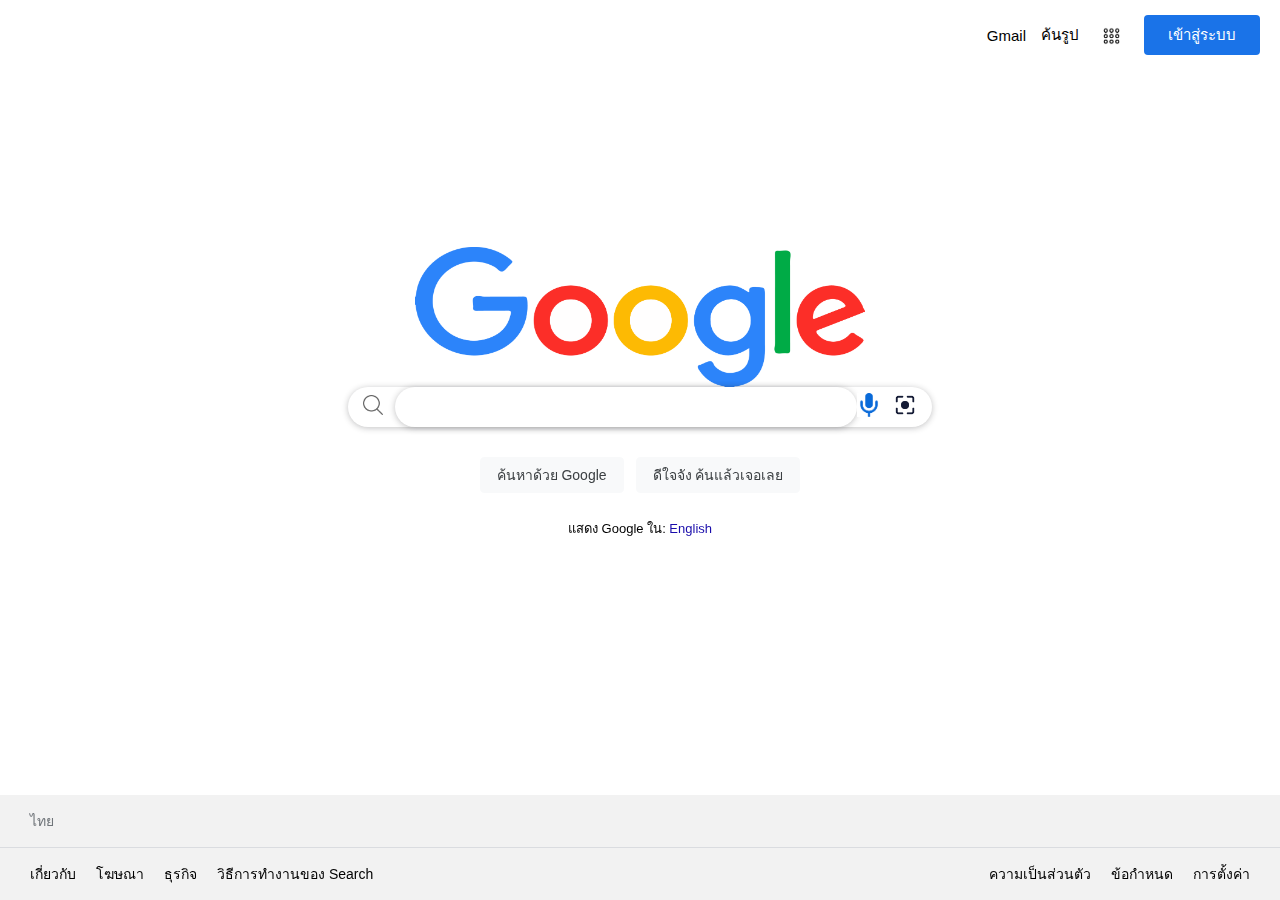
<file: Exercise1/index.html>
<!DOCTYPE html>
<html lang="en">
<head>
    <meta charset="UTF-8">
    <meta name="viewport" content="width=device-width, initial-scale=1.0">
    <title>Google</title>
    <link rel="stylesheet" href="style.css">
</head>
<body>
    <header>
        <a href="#">Gmail</a>
        <a href="#">ค้นรูป</a>
        <img src="AEGEAN_NUMBER_NINE_HUNDRED.png" class="icon1">
        <a href="#" class="btn-signin">เข้าสู่ระบบ</a>
    </header>

    <main>
        <img src="google-logo-icon.png" class="icon-google">
        <div class="search">
            <div class="search-input">
                <span><img src="search.png" class="icon-search"></span>
                <input type="text" class="search-input" autofocus>

                <div class="icons">
                    <span><img src="mic.png" class="icon-action"></span>
                    <span><img src="cam.jpg" class="icon-action"></span>
                </div>
            </div>
        </div>

        <div class="search-buttons">
            <button class="btn">ค้นหาด้วย Google</button>
            <button class="btn">ดีใจจัง ค้นแล้วเจอเลย</button>
        </div>

        <div class="under">
            แสดง Google ใน: <a href="#">English</a>
        </div>
    </main>

    <footer>
        <div class="footer-top">ไทย</div>
        <div class="footer-bottom">
            <div class="footer-links">
                <a href="#">เกี่ยวกับ</a>
                <a href="#">โฆษณา</a>
                <a href="#">ธุรกิจ</a>
                <a href="#">วิธีการทำงานของ Search</a>
            </div>
            <div class="footer-links">
                <a href="#">ความเป็นส่วนตัว</a>
                <a href="#">ข้อกำหนด</a>
                <a href="#">การตั้งค่า</a>
            </div>
        </div>
    </footer>
</body>
</html>
</file>
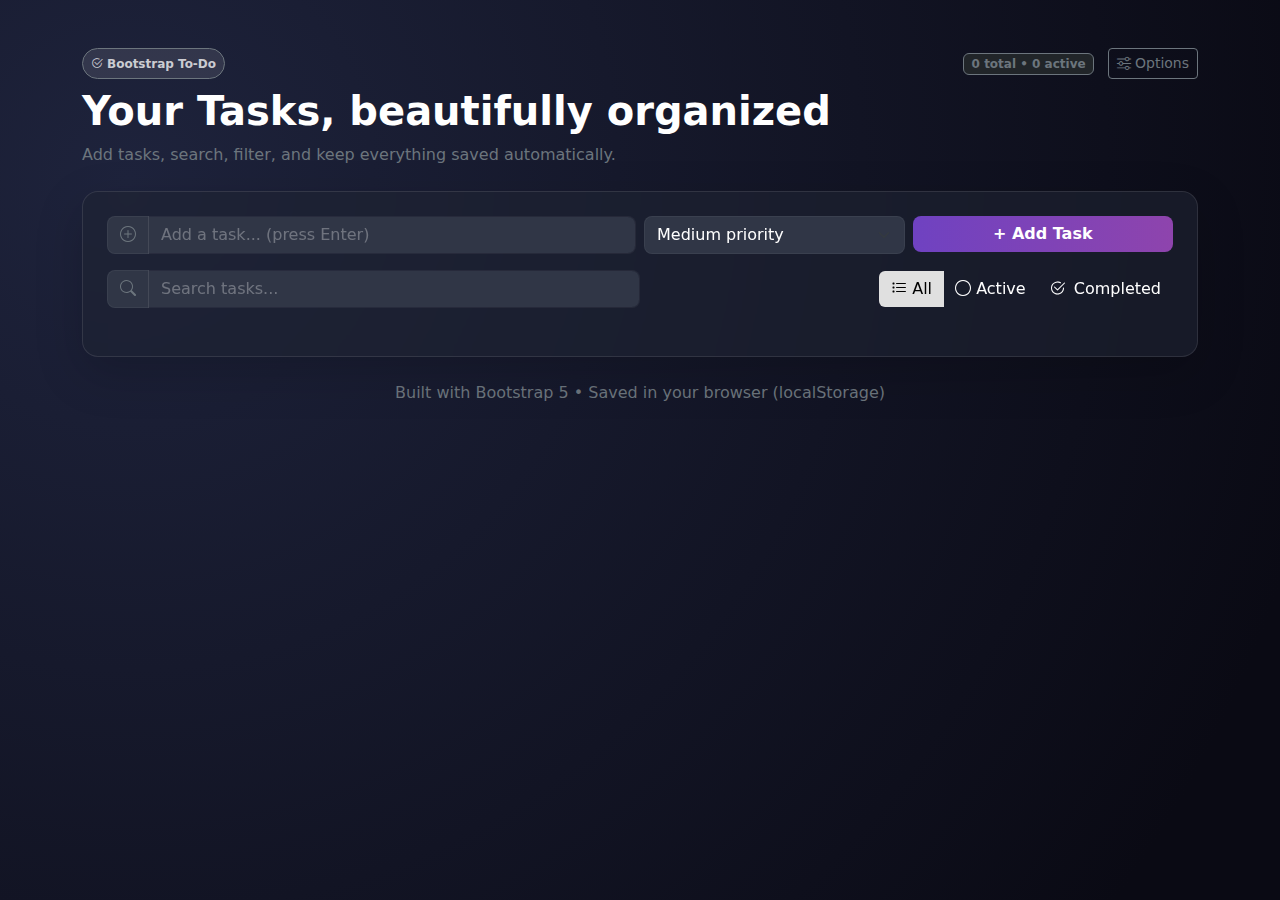
<file: Exercise2/index.html>
<!DOCTYPE html>
<html lang="en">
<head>
    <meta charset="UTF-8">
    <meta name="viewport" content="width=device-width, initial-scale=1.0">
    <title>Bootstrap To-Do</title>
    <link rel="stylesheet" href="https://cdn.jsdelivr.net/npm/bootstrap@5.3.8/dist/css/bootstrap.min.css">
    <script src="https://cdn.jsdelivr.net/npm/bootstrap@5.3.8/dist/js/bootstrap.bundle.min.js"></script>
    <link rel="stylesheet" href="https://cdn.jsdelivr.net/npm/bootstrap-icons@1.11.3/font/bootstrap-icons.min.css">
    <link rel="stylesheet" href="style.css">
</head>
<body>
    <div class="container py-5">
        <header class="mb-4 text-white">
            <div class="d-flex justify-content-between align-items-center mb-2">
                <span class="badge rounded-pill bg-white text-white bg-opacity-10 text-opacity-75 border border-secondary p-2"><i class="bi bi-check2-circle me-1"></i>Bootstrap To-Do</span>
                <div>
                    <span id="task-stats" class="badge bg-dark border border-secondary text-secondary me-2">0 total • 0 active</span>
                    <button class="btn btn-sm btn-outline-secondary"><i class="bi bi-sliders"></i> Options</button>
                </div>
            </div>
            <h1 class="fw-bold">Your Tasks, beautifully organized</h1>
            <p class="text-secondary">Add tasks, search, filter, and keep everything saved automatically.</p>
        </header>

        <div class="card todo-card shadow-lg">
            <div class="card-body p-4">

                <div class="row g-2 mb-3">
                    <div class="col-md-6">
                        <div class="input-group">
                            <span class="input-group-text border-0 text-secondary"><i class="bi bi-plus-circle"></i></span>
                            <input type="text" id="todo-input" class="form-control border-0 text-white" placeholder="Add a task... (press Enter)">
                        </div>
                    </div>
                    <div class="col-md-3">
                        <select id="priority-select" class="form-select border-0 text-white">
                            <option value="Medium" selected>Medium priority</option>
                            <option value="Low">Low priority</option>
                            <option value="High">High priority</option>
                        </select>
                    </div>
                    <div class="col-md-3">
                        <button class="btn btn-primary w-100 fw-bold gradient-btn" onclick="addTask()">+ Add Task</button>
                    </div>
                </div>

                <div class="d-flex justify-content-between align-items-center mb-4 gap-2">
                    <div class="input-group w-50">
                        <span class="input-group-text bg-transparent border-0 text-secondary"><i class="bi bi-search"></i></span>
                        <input type="text" id="search-input" class="form-control bg-transparent border-0 text-white" placeholder="Search tasks...">
                    </div>
                    <div class="btn-group" role="group">
                        <input type="radio" class="btn-check" name="btnradio" id="filter-all" autocomplete="off" checked onclick="filterTasks('all')">
                        <label class="btn btn-outline-secondary text-white border-0" for="filter-all"><i class="bi bi-list-task"></i> All</label>
                      
                        <input type="radio" class="btn-check" name="btnradio" id="filter-active" autocomplete="off" onclick="filterTasks('active')">
                        <label class="btn btn-outline-secondary text-white border-0" for="filter-active"><i class="bi bi-circle"></i> Active</label>
                      
                        <input type="radio" class="btn-check" name="btnradio" id="filter-completed" autocomplete="off" onclick="filterTasks('completed')">
                        <label class="btn btn-outline-secondary text-white border-0" for="filter-completed"><i class="bi bi-check2-circle me-1"></i> Completed</label>
                    </div>
                </div>
                <ul id="todo-list" class="list-group gap-2"></ul>
            </div>
        </div>
        <p class="text-center text-secondary mt-4 fs-7">Built with Bootstrap 5 • Saved in your browser (localStorage)</p>
    </div>
    <script src="./script.js"></script>
</body>
</html>
</file>
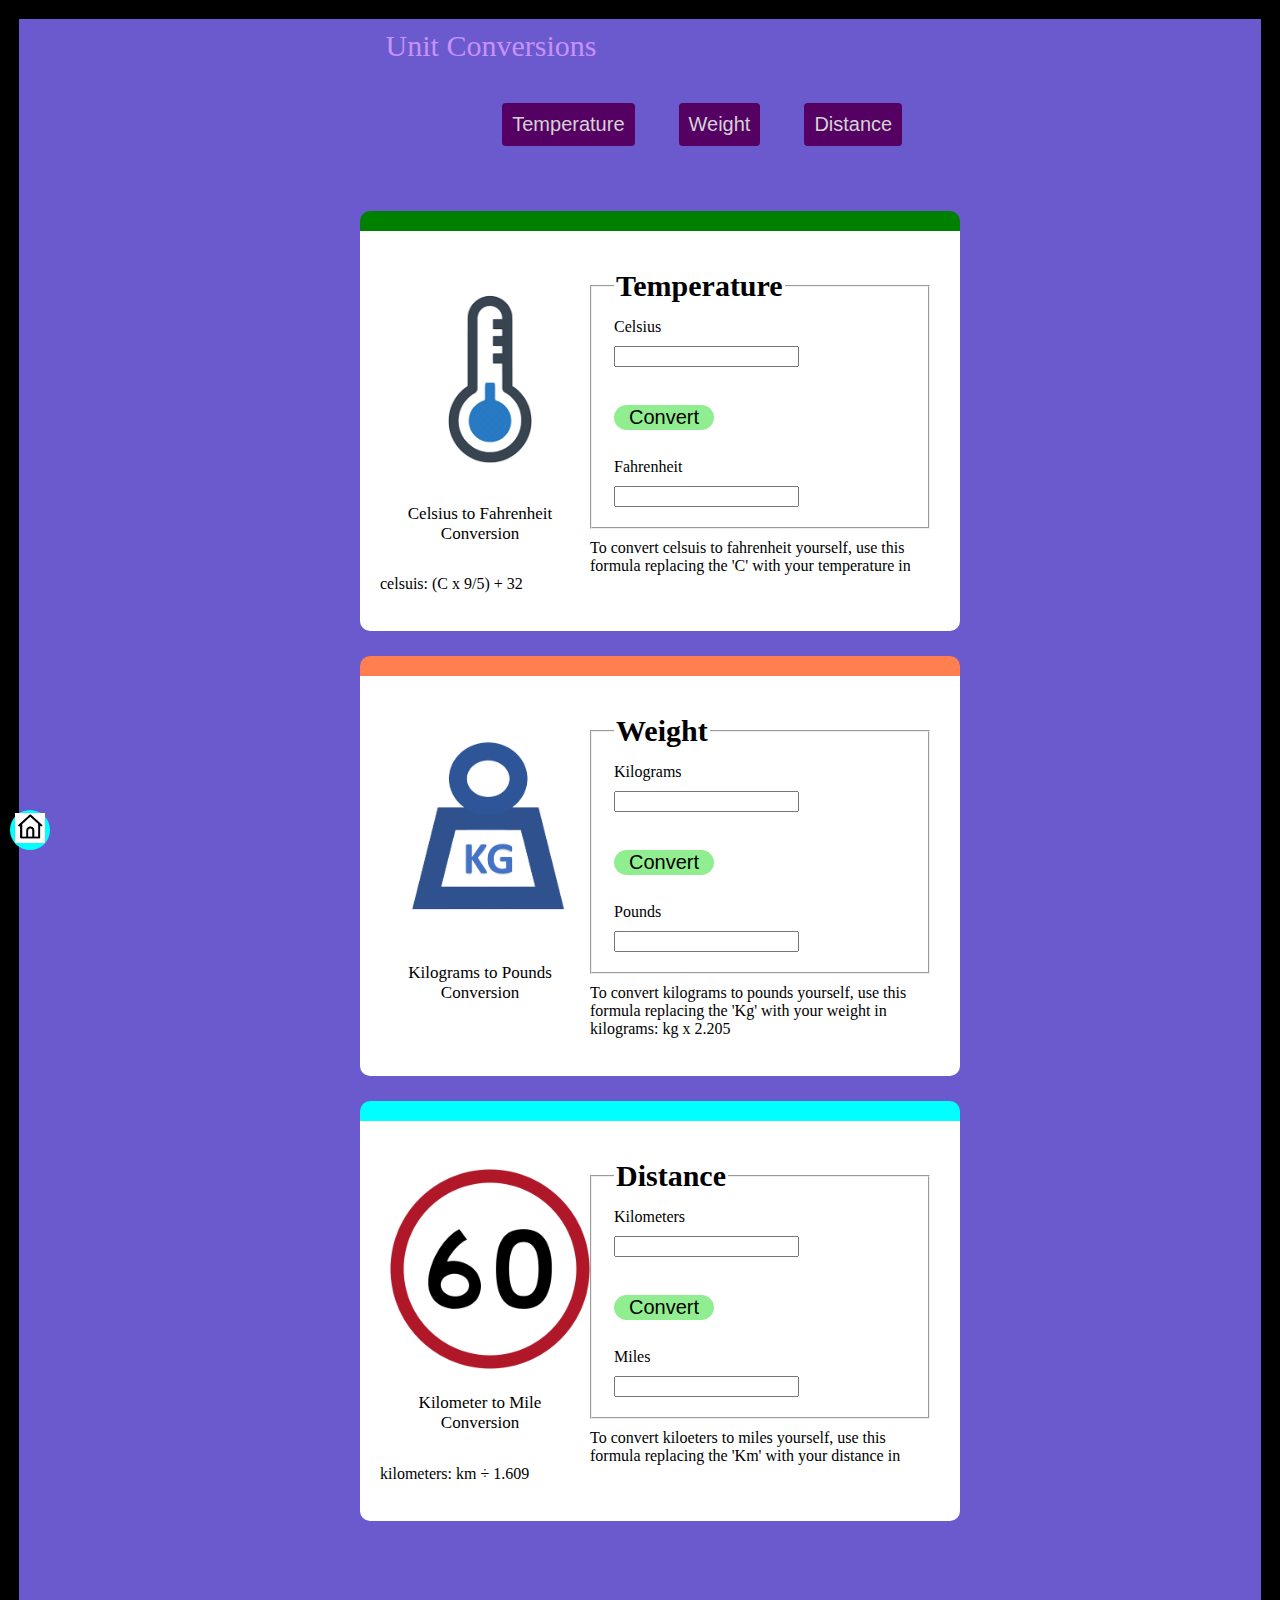
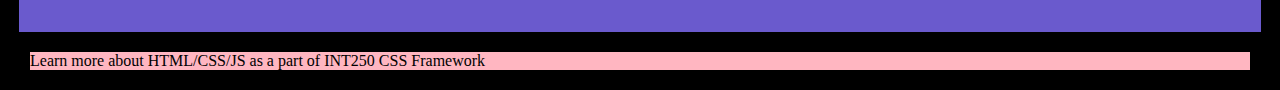
<file: Lab1/index.html>
<!DOCTYPE html>
<html lang="en">
<head>
    <meta charset="UTF-8">
    <meta name="viewport" content="width=device-width, initial-scale=1.0">
    <title>Unit Conversions</title>
    <link rel="stylesheet" href="style.css">
    <script src="script.js"></script>
</head>
<body>
    <section id="home">
        <header>Unit Conversions</header>
        <nav>
            <div class="topdiv">
                <a href="#temperature"><button class="topmenu">Temperature</button></a>
                <a href="#weight"><button class="topmenu">Weight</button></a>
                <a href="#distance"><button class="topmenu">Distance</button></a>
            </div>
        </nav>
        <div>
            <section id="temperature" class="b temperature">
                <div id="tmp">
                    <figure>
                        <img src="termo.png" width="200px">
                        <figcaption>Celsius to Fahrenheit Conversion</figcaption>
                    </figure>
                    <article>
                        <fieldset>
                            <legend>Temperature</legend>
                            <label for="celsius">Celsius</label><br>
                            <input type="number" id="celsius"><br><br>
                            <button onclick="temperature()">Convert</button><br><br>
                            <label for="fahrenheit">Fahrenheit</label><br>
                            <input type="number" id="fahrenheit">
                        </fieldset>
                    </article>
                    <aside>To convert celsuis to fahrenheit yourself, use this formula replacing the 'C' with your temperature in celsuis: (C x 9/5) + 32</aside>
                </div>
            </section>
            <section id="weight" class="b weight">
                <div id="wgt">
                    <figure>
                        <img src="weight.png" width="200px">
                        <figcaption>Kilograms to Pounds Conversion</figcaption>
                    </figure>
                    <article>
                        <fieldset>
                            <legend>Weight</legend>
                            <label for="kilo">Kilograms</label><br>
                            <input type="number" id="kilo"><br><br>
                            <button onclick="weight()">Convert</button><br><br>
                            <label for="pounds">Pounds</label><br>
                            <input type="number" id="pounds">
                        </fieldset>
                    </article>
                    <aside>To convert kilograms to pounds yourself, use this formula replacing the 'Kg' with your weight in kilograms: kg x 2.205</aside>
                </div>
            </section>
            <section id="distance" class="b distance">
                <div id="dst">
                    <figure>
                        <img src="speedo.png" width="200px">
                        <figcaption>Kilometer to Mile Conversion</figcaption>
                    </figure>
                    <article>
                        <fieldset>
                            <legend>Distance</legend>
                            <label for="km">Kilometers</label><br>
                            <input type="number" id="km"><br><br>
                            <button onclick="distance()">Convert</button><br><br>
                            <label for="miles">Miles</label><br>
                            <input type="number" id="miles">
                        </fieldset>
                    </article>
                    <aside>To convert kiloeters to miles yourself, use this formula replacing the 'Km' with your distance in kilometers: km  ÷ 1.609</aside>
                </div>
            </section>
        </div>
    </section>
    <div id="go-home" class="iconbutton">
        <a href="#home">
            <img src="home.png" width="30px" alt="Go Home">
        </a>
    </div>
    <footer>
        Learn more about HTML/CSS/JS as a part of INT250 CSS Framework
    </footer>
</body>
</html>
</file>
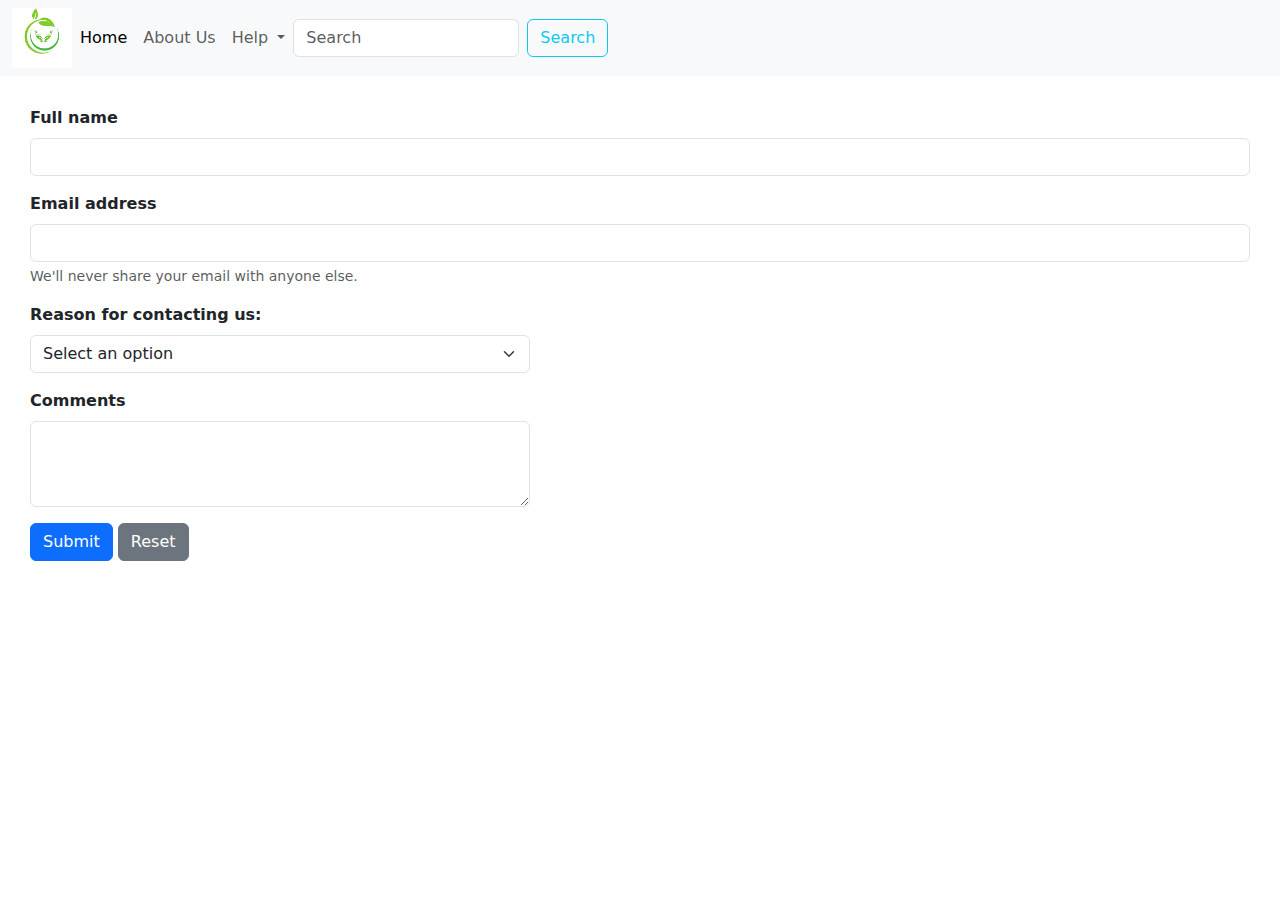
<file: Lab02/customer-form.html>
<!DOCTYPE html>
<html lang="en">
<head>
    <meta charset="UTF-8">
    <meta name="viewport" content="width=device-width, initial-scale=1.0">
    <title>Customer Form</title>
    <link rel="stylesheet" href="https://cdn.jsdelivr.net/npm/bootstrap@5.3.8/dist/css/bootstrap.min.css">
    <script src="https://cdn.jsdelivr.net/npm/bootstrap@5.3.8/dist/js/bootstrap.bundle.min.js"></script>
</head>
<body>
    <nav class="navbar navbar-expand-lg bg-body-tertiary">
        <div class="container-fluid">
            <img src="./pic/logo.png" width="60px">
            <button class="navbar-toggler" type="button" data-bs-toggle="collapse" data-bs-target="#navbarNav" aria-controls="navbarNav" aria-expanded="false" aria-label="Toggle navigation">
                <span class="navbar-toggler-icon"></span>
            </button>
            <div class="collapse navbar-collapse" id="navbarNav">
                <ul class="navbar-nav">
                    <li class="nav-item">
                        <a class="nav-link active" aria-current="page" href="#">Home</a>
                    </li>
                    <li class="nav-item">
                        <a class="nav-link" href="#">About Us</a>
                    </li>
                    <li class="nav-item dropdown">
                        <a class="nav-link dropdown-toggle" href="#" role="button" data-bs-toggle="dropdown" aria-expanded="false">
                            Help
                        </a>
                        <ul class="dropdown-menu">
                            <li><a class="dropdown-item" href="#">Technical documentation</a></li>
                            <li><a class="dropdown-item" href="#">Talk to us</a></li>
                        </ul>
                    </li>
                </ul>
                <form class="d-flex" role="search">
                    <input class="form-control me-2" type="search" placeholder="Search" aria-label="Search">
                    <button class="btn btn-outline-info" type="submit">Search</button>
                </form>
            </div>
        </div>
    </nav>

    <form style="margin: 30px;">
        <div class="mb-3">
            <label for="exampleInputFullName" class="form-label"><b>Full name</b></label>
            <input type="text" class="form-control" id="exampleInputFullName" width="500px">
        </div>
        <div class="mb-3">
            <label for="exampleInputEmail1" class="form-label"><b>Email address</b></label>
            <input type="email" class="form-control" id="exampleInputEmail1" aria-describedby="emailHelp" width="500px">
            <div id="emailHelp" class="form-text">We'll never share your email with anyone else.</div>
        </div>
        <div class="mb-3">
            <label for="reasonSelect" class="form-label"><b>Reason for contacting us:</b></label>
            <select class="form-select" id="reasonSelect" style="width: 500px;">
                <option selected>Select an option</option>
                <option value="Billing">Billing</option>
                <option value="Technical Support">Technical Support</option>
                <option value="Complaints and Feedback">Complaints and Feedback</option>
            </select>
        </div>

        <div class="mb-3">
            <label for="userComments" class="form-label"><b>Comments</b></label>
            <textarea class="form-control" id="userComments" rows="3" style="width: 500px;"></textarea>
        </div>
        <button type="submit" class="btn btn-primary">Submit</button>
        <button type="reset" class="btn btn-secondary">Reset</button>
    </form>
</body>
</html>
</file>
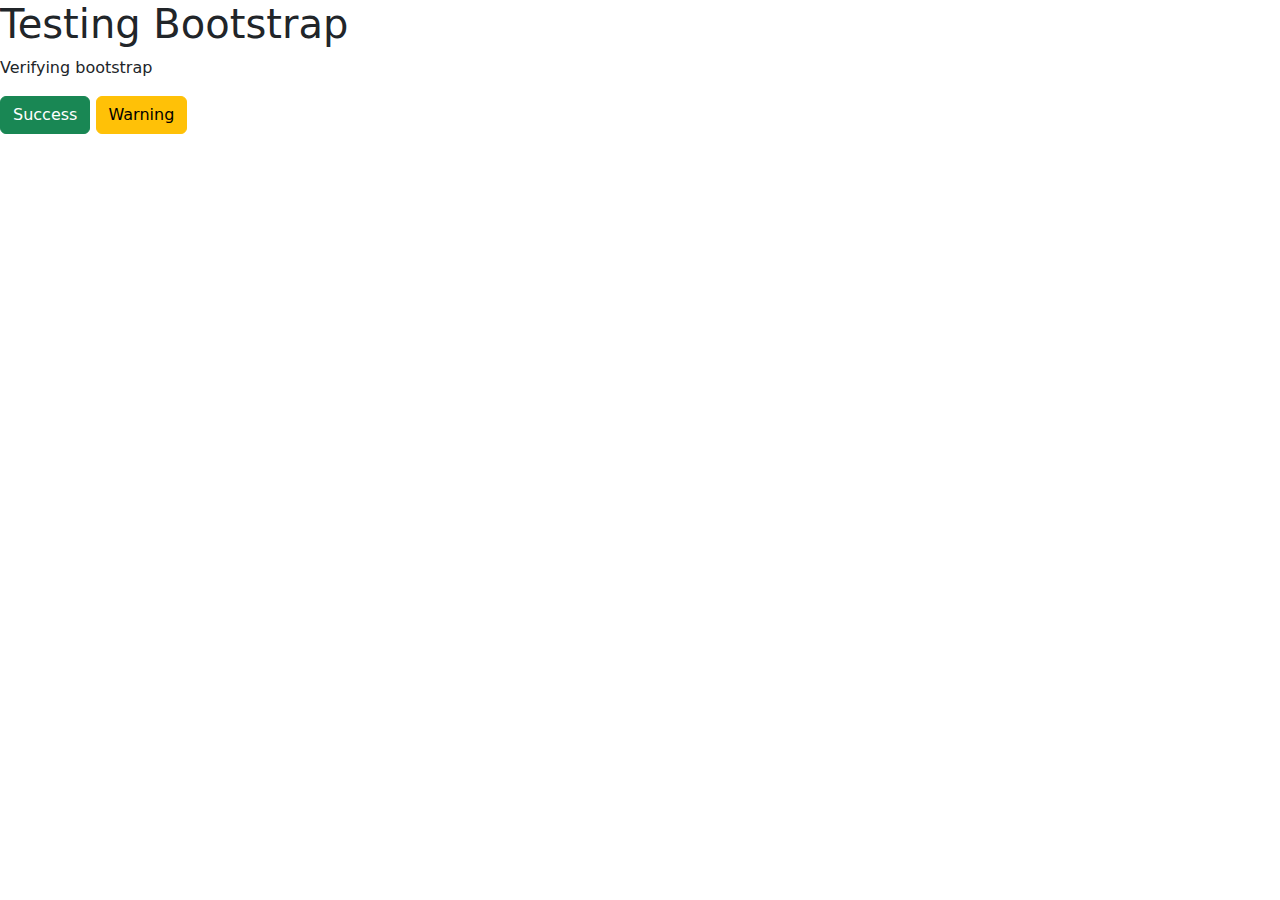
<file: Lab2/bootstrap-project/bootstrap-test.html>
<!DOCTYPE html>
<html lang="en">
<head>
    <meta charset="UTF-8">
    <meta name="viewport" content="width=device-width, initial-scale=1.0">
    <title>Bootstrap Test</title>
    <!-- Example <link> tag with the path -->
    <link rel="stylesheet" href="css/bootstrap.min.css">

    <!-- Example <script> tag with the path -->
    <script src="js/bootstrap.bundle.min.js"></script>
    <script src="js/bootstrap.min.js"></script>
</head>
<body>
    <h1>Testing Bootstrap</h1>
    <p>Verifying bootstrap</p>
    <button type="button" class="btn btn-success">Success</button>
    <button type="button" class="btn btn-warning">Warning</button>
</body>
</html>
</file>
<file: Exercise1/style.css>
* {
    box-sizing: border-box;
    margin: 0;
    padding: 0;
}

body {
    font-family: 'Sarabun', sans-serif;
    display: flex;
    flex-direction: column;
    height: 100vh;
    color: #000000;
}

a {
    text-decoration: none;
    color: black;
    cursor: pointer;
}

a:hover {
    text-decoration: underline;
}

header {
    display: flex;
    justify-content: flex-end;
    align-items: center;
    padding: 15px 20px;
    font-size: 15px;
    gap: 15px;
}

.icon1 {
    width: 35px;
    height: 30x;
    cursor: pointer;
    border-radius: 50%;
    padding: 4px;
    transition: background 0.2s;
}

.icon1:hover {
    background-color: #ffffff;
}

.btn-signin {
    background-color: #1a73e8;
    color: white;
    padding: 8px 24px;
    border-radius: 4px;
    font-weight: 500;
}

.btn-signin:hover {
    background-color: #155cb0;
    text-decoration: none;
}

main {
    flex-grow: 1;
    display: flex;
    flex-direction: column;
    align-items: center;
    justify-content: center;
    margin-top: -80px;
}

.icon-google {
    width: 450px;
    height: 140px;
}

.search {
    width: 100%;
    max-width: 584px;
}

.search-input {
    display: flex;
    align-items: center;
    border: 1px solid #dfe1e5;
    border-radius: 24px;
    padding: 8px 15px;
    background: white;
}

.search-input:hover, .search-input:focus-within {
    box-shadow: 0 1px 6px rgba(32,33,36,0.28);
    border-color: rgba(223,225,229,0);
}

.icon-search {
    width: 20px;
    height: 20px;
    margin-right: 12px;
    opacity: 0.6;
}

.search-input {
    flex-grow: 1;
    border: none;
    outline: none;
    font-size: 16px;
    height: 40px;
}

.icons {
    display: flex;
    align-items: center;
    gap: 12px;
}

.icon-action {
    width: 24px;
    height: auto;
    cursor: pointer;
}

.search-buttons {
    margin-top: 30px;
    display: flex;
    gap: 12px;
}

.btn {
    background-color: #f8f9fa;
    border: 1px solid #f8f9fa;
    color: #3c4043;
    padding: 0 16px;
    height: 36px;
    border-radius: 4px;
    font-size: 14px;
    cursor: pointer;
}

.btn:hover {
    box-shadow: 0 1px 1px rgba(0,0,0,0.1);
    border-color: #dadce0;
    color: #202124;
}

.under {
    margin-top: 25px;
    font-size: 13px;
}

.under a { 
    color: #1a0dab;
}

footer {
    background-color: #f2f2f2;
    color: #70757a;
    font-size: 14px;
}

.footer-top {
    padding: 15px 30px;
    border-bottom: 1px solid #dadce0;
}

.footer-bottom {
    display: flex;
    justify-content: space-between;
    padding: 15px 30px;
    flex-wrap: wrap;
}

.footer-links {
    display: flex;
    gap: 20px;
}
</file>
<file: Exercise2/style.css>
body {
    background: radial-gradient(circle at 10% 20%, rgb(30, 35, 60) 0%, rgb(10, 10, 20) 90%);
    min-height: 100vh;
    font-family: 'Inter', system-ui, sans-serif;
}

.todo-card {
    background-color: rgba(30, 35, 50, 0.6);
    backdrop-filter: blur(10px);
    border: 1px solid rgba(255, 255, 255, 0.1);
    border-radius: 16px;
}

.form-control, .form-select, .input-group-text {
    background-color: rgba(48, 54, 70) !important;
    border: 1px solid rgba(255, 255, 255, 0.05) !important;
    color: #e0e0e0;
    border-radius: 8px;
}

.form-control::placeholder {
    color: white !important;
    opacity: 0.3;
}

.form-control:focus, .form-select:focus {
    box-shadow: none;
    border-color: #6f42c1 !important;
}

.gradient-btn {
    background: linear-gradient(90deg, #6f42c1 0%, #8e44ad 100%);
    border: none;
    border-radius: 8px;
    transition: transform 0.2s;
}

.gradient-btn:hover {
    transform: translateY(-2px);
    background: linear-gradient(90deg, #8e44ad 0%, #6f42c1 100%);
}

.task-item {
    background-color: rgba(255, 255, 255, 0.03);
    border: 1px solid rgba(255, 255, 255, 0.05);
    border-radius: 10px !important;
    transition: background-color 0.2s;
    color: #fff;
}

.task-item:hover {
    background-color: rgba(255, 255, 255, 0.08);
}

.form-check-input {
    background-color: transparent;
    border: 2px solid #6c757d;
    width: 1.3em;
    height: 1.3em;
    border-radius: 50%;
    cursor: pointer;
}

.form-check-input:checked {
    background-color: #198754; 
    border-color: #198754;
}

.completed-task {
    text-decoration: line-through;
    color: #6c757d;
}

.btn-check:checked + .btn {
    background-color: #e0e0e0;
    color: #000 !important;
}
</file>
<file: Lab1/style.css>
* {
    margin: 10px;
}

body {
    background-color: black;
}

#home {
    margin-top: -1px;
    margin-left: -1px;
    margin-right: -1px;
    padding-bottom: 2cm;
    background-color: #6a5acd;
}

header {
    font-size: 30px;
    color: #c891fc;
    float: left;
    padding-left: 2cm;
}

.topdiv {
    float: right;
    padding-right: 1cm;
}

.topmenu {
    color: lightgray;
    background-color: #540163;
    margin: 10px;
    padding: 10px;
    border-radius: 1mm;
    font-size: 20px;
}

.topmenu:hover {
    color: white;
    font-weight: bolder;
    background-color: purple;
}

section {
    display: grid;
    align-items: center;
    justify-content: center;
}

figure {
    float: left;
    width: 200px;
    justify-content: auto;
}

img {
    width: 200px;
}

figcaption {
    color: black;
    font-size: 17px;
    text-align: center;
}

button {
    font-size: 20px;
    border: transparent;
    border-radius: 40px;
    background-color: lightgreen;
    padding-left: 15px;
    padding-right: 15px;
}

button:hover {
    cursor: pointer;
}

.b {
    border-top-style: solid;
    border-top-width: 20px;
    border-radius: 10px;
    background-color: white;
    width: 600px;
    height: 400px;
    margin-top: 25px;
    margin-bottom: 25px;
    display: flex;
    margin-left: 50px;
}

.temperature {
    border-top-color: green;
}

.weight {
    border-top-color: coral;
}

.distance {
    border-top-color: cyan;
}

legend {
    font-size: 30px;
    font-weight: bolder;
}

.iconbutton {
    width: 40px;
    height: 40px;
    align-items: center;
    justify-content: center;
    border-radius: 100%;
    background-color: cyan;
    display: flex;
    position: fixed;
    left: 0;
    bottom: 40px;
}

.iconbutton img {
    width: 30px;
}

footer {
    background-color: lightpink;
    margin-top: 20px;
}
</file>
